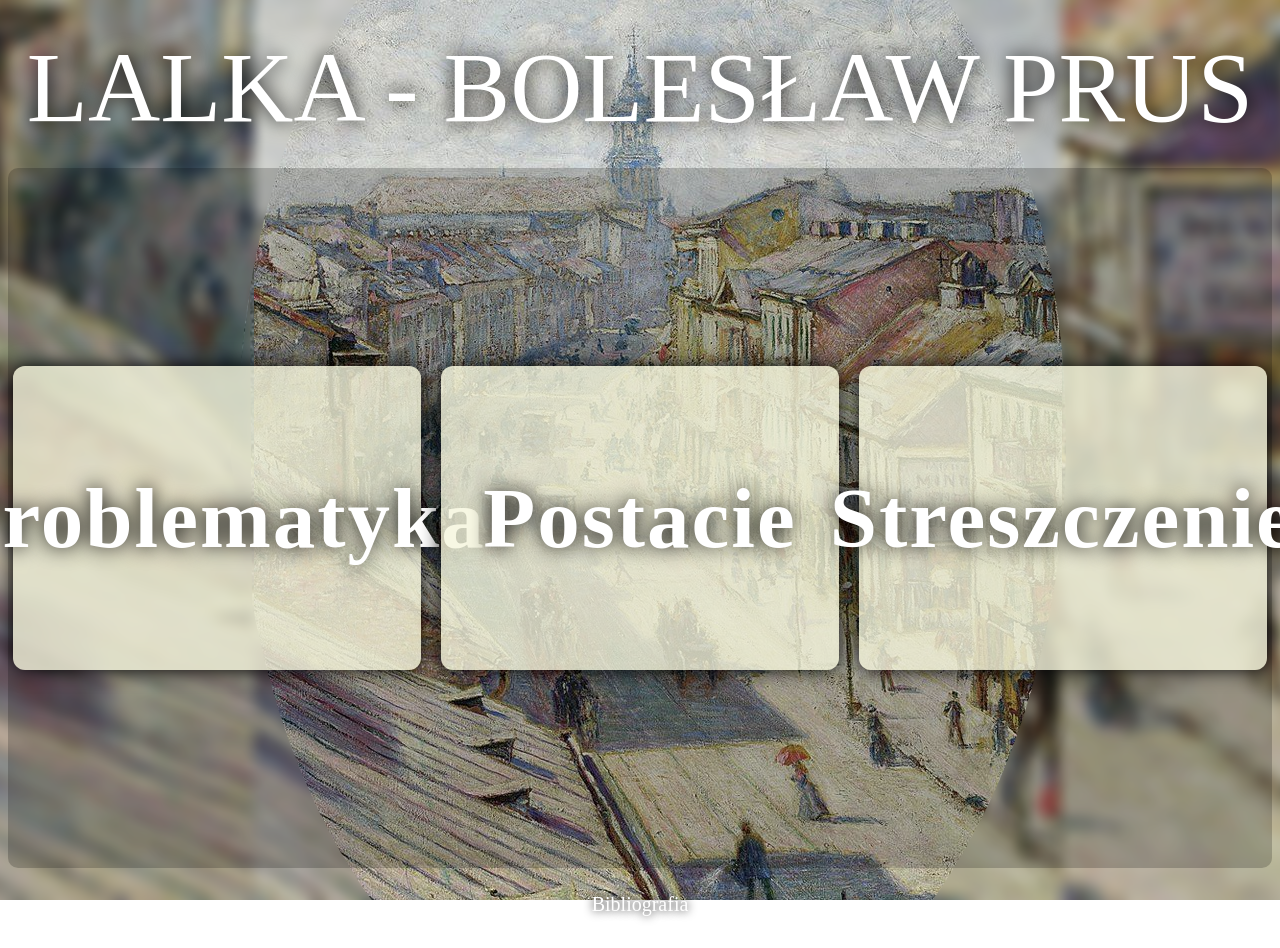
<file: index.html>
<!DOCTYPE html>
<html lang="pl">
<head>
    <meta charset="UTF-8">
    <meta name="viewport" content="width=device-width, initial-scale=1.0">
    <link rel="stylesheet" href="css/styl.css">
    <link rel="icon" type="image/png" href="images/kapusta.png">
    <title>Lalka - Bolesław Prus</title>
</head>
<body>
    
    <header> 
        <p>LALKA - BOLESŁAW PRUS</p>
    </header>

    <main>
        <a href="Problematyka.html" class="blok">
            <h1>Problematyka</h1>
        </a>

        <a href="postacie.html" class="blok">
            <h1>Postacie</h1>
        </a>

        <a href="streszczenie.html" class="blok">
            <h1>Streszczenie</h1>
        </a>

    </main>

    <footer>
         <a href="bibliografia.html">Bibliografia</a>
    </footer>
</body>
</html>
</file>
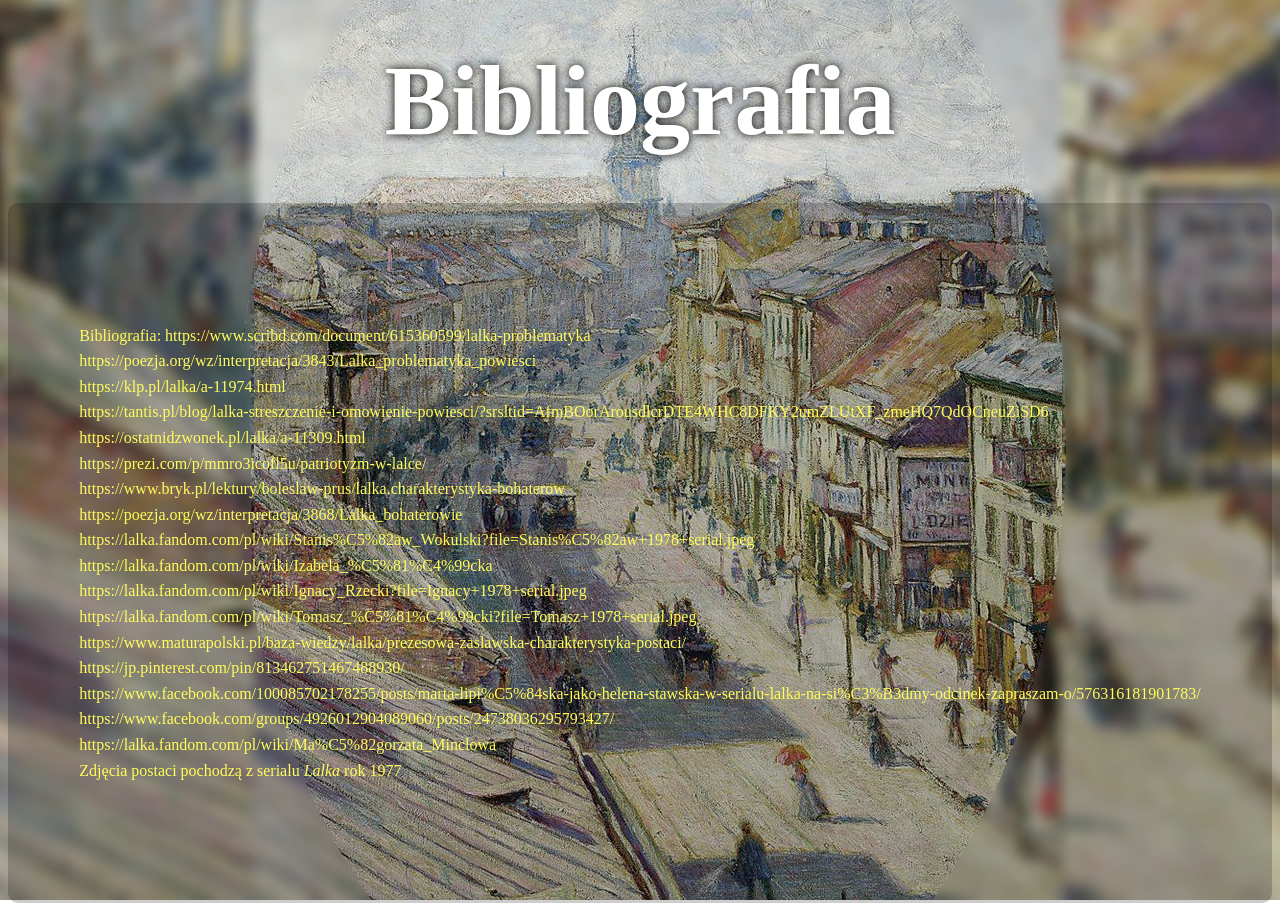
<file: bibliografia.html>
<!DOCTYPE html>
<html lang="pl">
<head>
    <meta charset="UTF-8">
    <meta name="viewport" content="width=device-width, initial-scale=1.0">
    <link rel="stylesheet" href="css/styl.css">
    <title>Bibliografia</title>
</head>
<body>
    
    <header> 
        <h1><a href="index.html">Bibliografia</a></h1>
    </header>

    <main>
        <p id="bbb">
            Bibliografia: https://www.scribd.com/document/615360599/lalka-problematyka <br> https://poezja.org/wz/interpretacja/3843/Lalka_problematyka_powiesci <br> 
            https://klp.pl/lalka/a-11974.html <br> 
            https://tantis.pl/blog/lalka-streszczenie-i-omowienie-powiesci/?srsltid=AfmBOorArousdlcrDTE4WHC8DFKY2umZLUtXF_zmeHQ7QdOCneuZiSD6 <br> 
            https://ostatnidzwonek.pl/lalka/a-11309.html <br> 
            https://prezi.com/p/mmro3icofl5u/patriotyzm-w-lalce/<br>

            https://www.bryk.pl/lektury/boleslaw-prus/lalka.charakterystyka-bohaterow<br>
            https://poezja.org/wz/interpretacja/3868/Lalka_bohaterowie<br>
            https://lalka.fandom.com/pl/wiki/Stanis%C5%82aw_Wokulski?file=Stanis%C5%82aw+1978+serial.jpeg<br>
            https://lalka.fandom.com/pl/wiki/Izabela_%C5%81%C4%99cka<br>
            https://lalka.fandom.com/pl/wiki/Ignacy_Rzecki?file=Ignacy+1978+serial.jpeg<br>
            https://lalka.fandom.com/pl/wiki/Tomasz_%C5%81%C4%99cki?file=Tomasz+1978+serial.jpeg<br>
            https://www.maturapolski.pl/baza-wiedzy/lalka/prezesowa-zaslawska-charakterystyka-postaci/<br>
            https://jp.pinterest.com/pin/813462751467488930/<br>
            https://www.facebook.com/100085702178255/posts/marta-lipi%C5%84ska-jako-helena-stawska-w-serialu-lalka-na-si%C3%B3dmy-odcinek-zapraszam-o/576316181901783/<br>
            https://www.facebook.com/groups/4926012904089060/posts/24738036295793427/<br>
            https://lalka.fandom.com/pl/wiki/Ma%C5%82gorzata_Minclowa<br>


            Zdjęcia postaci pochodzą z serialu <i>Lalka</i> rok 1977
</p>
</main>
     
</body>
</html>
</file>
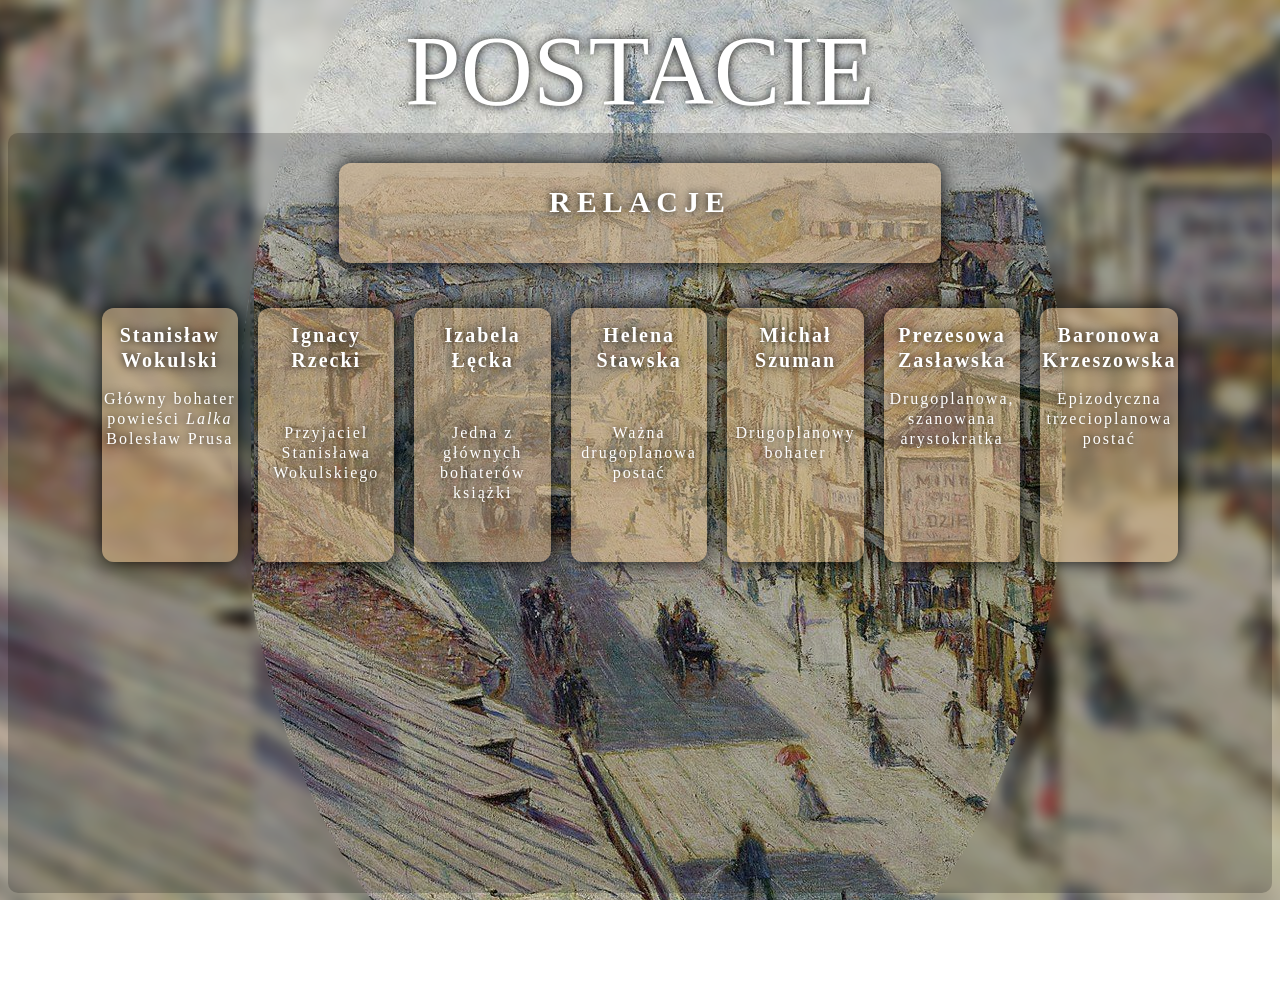
<file: postacie.html>
<!DOCTYPE html>
<html lang="pl">
<head>
    <link rel="stylesheet" href="css/style_postacie.css">
    <meta charset="UTF-8">
    <meta name="viewport" content="width=device-width, initial-scale=1.0">
    <title>Postacie</title>

    
</head>
<body>
    
    <header> 
        <p><a href="index.html">POSTACIE</a></p>
    </header>

    <main>




    <div id="relacje">
    <div class="normal_relacje">
        <h1>RELACJE</h1>
    </div>

    <div class="relacje_2">
        <img src="images/lalka-relacje.png">
    </div>
</div>



                                        <!-------------Wokulski------------------>
<div id="postacie">
    <div id="blok1">
        <div class="normal_SW">
            <h1>Stanisław Wokulski</h1>
            <p>Główny bohater powieści <i>Lalka</i> Bolesław Prusa</p>
        </div>

        <div class="blok2">
            <h1>Stanisław Wokulski</h1>
            <img src="images/wokulski.jpg">
            <p>Właściciel sklepu, który wraz z majątkiem odziedziczył po śmierci pierwszej żony, Małgorzaty. Brał udział w powstaniu styczniowym, przez co został zesłany na Syberię. Następnie, wzbogacił się na sprzedaży broni w Bułgarii oraz interesach w Paryżu.<br>
            &nbsp;&nbsp;Łączy w sobie cechy romantyka oraz pozytywisty. Idealizuje swoją ukochaną, jest ślepy na jej prawdziwe intencje. Gdy je odkrywa, chce zakończyć swoje życie. Jest to charakterystyczna cecha romantyzmu.<br>
            &nbsp;&nbsp;Pomimo tego, Wokulski jest bradzo pracowity. Jawnie utożsamia się z zwolennikami postępu, interesuje się wynalazkami oraz wspiera najnowsze odkrycia profesora Geista. 
            </p>
        </div>
    </div>

                                            <!-------------Rzecki------------------>
    <div id="blok1">
        <div class="normal_SW">
            <h1>Ignacy Rzecki</h1><br>
            <p> Przyjaciel Stanisława Wokulskiego</p>
        </div>

        <div class="blok2">
            <h1>Ignacy Rzecki</h1>
            <img src="images/rzecki.jpg" width="120px"><br>
            <p>Prowadzi pamiętnik, który poznwala nam poznać głównego bohatera z prespektywy bliskiej mu osoby.<br>
            &nbsp;&nbsp;Po śmierci swojego ojca, znajduje pracę w sklepie Mincla. Nie jest tam dobrze traktowany, jednak sklep staje się jego drugim domem, którego nie chce opuścić. Dba o niego, rzetelnie wykonuje pracę i ściśle prowadzi harmonogram; pokazuje to jego oddanie. Nawet po tym jak Wokulski sprzedaje sklep i Rzecki nie jest w nim mile widziany, kontynuuje tam pracę.<br>
            &nbsp;&nbsp;Na końcu dzieła, Rzecki zostaje nazwany ostatnim romantykiem. Fraza jest związana z oddaniem jakiego się dopuścił oraz silnymi emocjami, którymi darzył Stawską, jak i swojego przyjaciela, Wokulskiego.
            </p>
        </div>
    </div>

                                        <!-------------Łęcka------------------>
    <div id="blok1">
        <div class="normal_SW">
            <h1>Izabela Łęcka</h1><br>
            <p> Jedna z głównych bohaterów książki</p>
        </div>

        <div class="blok2">
            <h1>Izabela Łęcka</h1>
            <img src="images/izabela_lecka.jpg"><br>
            <p>Młoda arystokratka, której rodzina zaczęła zmagać się z długami i utratą majątku. Jest opisywana jako piękna kobieta z blond włosami oraz niebieskimi oczami. Natomiast doktor Szuman, z swojej perspektywy dodaje, że jest to kobieta bez duszy.<br>
            &nbsp;Początkowo Łęcka nie jest pozytywnie nastawiona w stronę Wokulskiego. Nie chce za niego wyjść, pomimo licznych prób przekonywania. Dopiero, kiedy dowiaduje się o majątu Wokulskiego, postanawia przyjąć zaręczyny. Mimo to zdradza go z Starskim.<br>
            &nbsp;&nbsp;Po śmierci ojca, jej adoratorzy tracą nią zainteresowanie. Przez sytuację majątkową zostaje zmuszona aby wstąpić do klasztoru.
            </p>
        </div>
    </div>

                                        <!-------------helena------------------>
    <div id="blok1">
        <div class="normal_SW">
            <h1>Helena Stawska</h1><br>
            <p>Ważna drugoplanowa postać</p>
        </div>

        <div class="blok2">
            <h1>Helena Stawska</h1>
            <img src="images/helena.jpg"><br>
            <p>Zamieszkuje w kamieniecy Łęckich, gdzie samotnie wychowuje córkę i opiekuje się swoją matką. Zarabia ucząc gry na fortepianie, harfie i angielskiego.<br>
            &nbsp;&nbsp;Po zaginięciu męża, otrzymuje pomoc od Wokulskiego. Przez to, zaczynają rozchodzić się plotki o ich związku. W takcie książki, Stawska zostaje oskarżona o kradzież lalki Krzeszowskiej. Ostatecznie, prawda wychodzi na jaw i Krzeszowska ją przeprasza. Kiedy dowiaduje się o śmierci mężą, przyjmuje oświadczyny Marczawskiego.<br>
            &nbsp;&nbsp;Przejawia cechy kojarzone z pozytywizmem. Jest pracowita i mimo ciężaru jaki na nią spadł, stara się zapewnić swojej córce jak najlepsze życie.
            </p>
        </div>
    </div>
                                        <!-------------Michał------------------>
    <div id="blok1">
        <div class="normal_SW">
            <h1>Michał Szuman</h1><br>
            <p> Drugoplanowy bohater</p>
        </div>

        <div class="blok2">
            <h1>Michał Szuman</h1>
            <img src="images/szuman.jpg"><br>
            <p>Jest medykiem pochodzenia żydowskiego. Przyjaźni się blisko z Wokulskim i to on uświadamia go o jego uczuciach do Izabeli Łęckiej. Mimo to, mówi mu o swoich przemyśleniach, jak tragcznie owa relacja może się skończyć.<br>
            &nbsp;&nbsp; Szuman jest także filozofem i myśłicielem, idealistą, który spędził wiele lat nad swoimi badaniami i dowiedzeniem się, jak najwięcej o ludziej naturze.
            </p>
        </div>
    </div>
                                        <!-------------prezesowa------------------>
    <div id="blok1">
        <div class="normal_SW">
            <h1>Prezesowa Zasławska</h1>
            <p>Drugoplanowa, szanowana arystokratka</p>
        </div>

        <div class="blok2">
            <h1>Prezesowa Zasławska</h1>
            <img src="images/prezesowa.jpg"><br>
            <p> Artystokratka w podeszłym wieku. W latach młodości pałała uczuciami do stryja Wokulskiego, jednak przez jego ubogi stan majątkowy, niegdy nie doszło do ślubu, ani nawet zaręczyn. <br>
            &nbsp;&nbsp;W porównaniu do innych arystokratów jest bardzo dobrotliwa w stronę swoich parobków. Nie ocenia ludzi pod względem majątku, wyglądu czy pochodzenia, a swój dobytek, zamiast przepisać na krewnych, w całości oddała potrzebującym i ubogim.</p>
        </div>
    </div>
                                        <!-------------baronowa----------------->
    <div id="blok1">
        <div class="normal_SW">
            <h1>Baronowa Krzeszowska</h1>
            <p>Epizodyczna trzecioplanowa postać</p>
        </div>

        <div class="blok2">
            <h1>Baronowa Krzeszowska</h1>
            <img src="images/baronowa.jpg"><br>
            <p> Pochodzi z bogatej rodziny mieszczańskiej. Mimo różnic klasowych wyszła za arystokratę, Barona Krzeszowskiego. Niestety, ich małżeństwo nie należy do najlepszych, głównie przez nałóg hazardowy Barona i jego zamiłowanie kobietami. Państwo Krzeszowscy mieli córkę, jednak ta umarła. Przez ciągle obecne poczucie nieszczęścia, Baronowa nie stroni od konfliktów. Jednym z nich był konflikt o lalkę, podczas którego oskarżyła Stawską o jej kradzież.</p>
        </div>
    </div>
</div>
    
    </main>
</body>
</html>
</file>
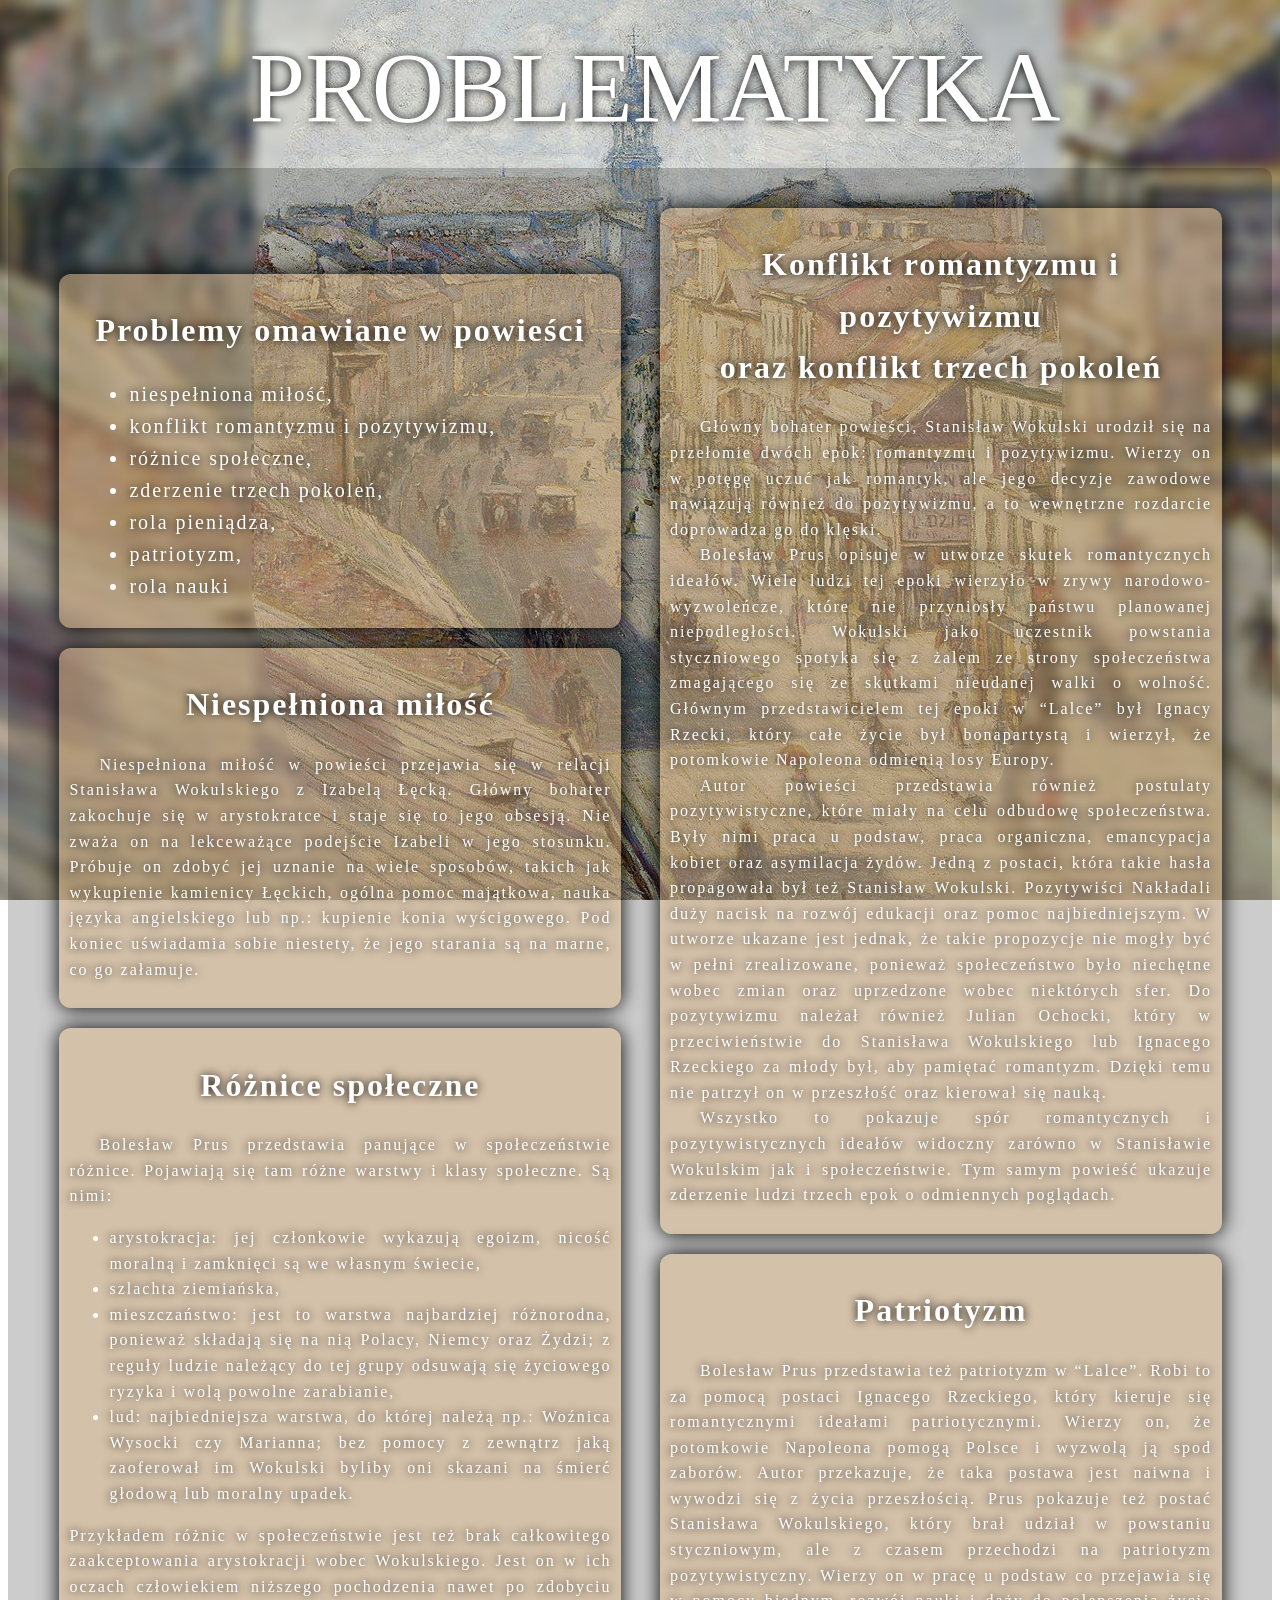
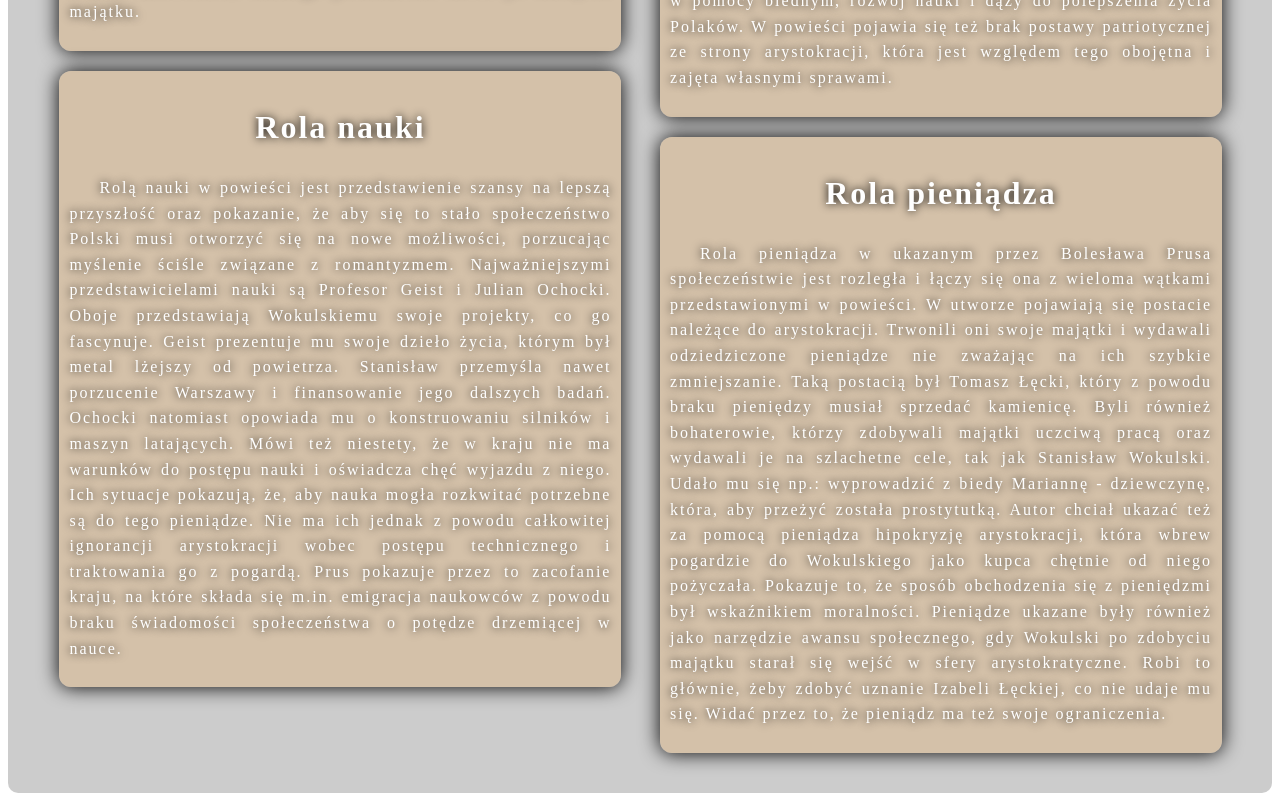
<file: Problematyka.html>
<!DOCTYPE html>
<html lang="pl">
<head>
    <meta charset="UTF-8">
    <meta name="viewport" content="width=device-width, initial-scale=1.0">
    <link rel="stylesheet" href="css/style_problem.css">
    <title>Problematyka</title>
</head>
<body>
    
    <header> 
        <p><a href="index.html">PROBLEMATYKA</a></p>
    </header>

    <main>

        <div class="lewa">
            <div class="lista">
                <h1>Problemy omawiane w powieści</h1>
                <ul>
                    <li>niespełniona miłość,</li>
                    <li>konflikt romantyzmu i pozytywizmu,</li>
                    <li>różnice społeczne,</li>
                    <li>zderzenie trzech pokoleń,</li>
                    <li>rola pieniądza,</li>
                    <li>patriotyzm,</li>
                    <li>rola nauki</li>
                </ul>
            </div>

            <div class="bloki">
                <h1>Niespełniona miłość</h1>
                <p>Niespełniona miłość w powieści przejawia się w relacji Stanisława Wokulskiego z Izabelą Łęcką. Główny bohater zakochuje się w arystokratce i staje się to jego obsesją. Nie zważa on na lekceważące podejście Izabeli w jego stosunku. Próbuje on zdobyć jej uznanie na wiele sposobów, takich jak wykupienie kamienicy Łęckich, ogólna pomoc majątkowa, nauka języka angielskiego lub np.: kupienie konia wyścigowego. Pod koniec uświadamia sobie niestety, że jego starania są na marne, co go załamuje. </p>
            </div>
            
            <div class="bloki">
                <h1>Różnice społeczne</h1>
                <p>Bolesław Prus przedstawia panujące w społeczeństwie różnice. Pojawiają się tam różne warstwy i klasy społeczne. Są nimi:
                <ul>
                    <li>arystokracja: jej członkowie wykazują egoizm, nicość moralną i zamknięci są we własnym świecie,</li>
                    <li>szlachta ziemiańska,</li>
                    <li>mieszczaństwo: jest to warstwa najbardziej różnorodna, ponieważ składają się na nią Polacy, Niemcy oraz Żydzi; z reguły ludzie należący do tej grupy odsuwają się życiowego ryzyka i wolą powolne zarabianie, </li>
                    <li>lud: najbiedniejsza warstwa, do której należą np.: Woźnica Wysocki czy Marianna; bez pomocy z zewnątrz jaką zaoferował im Wokulski byliby oni skazani na śmierć głodową lub moralny upadek.</li>
                </ul>
                Przykładem różnic w społeczeństwie jest też brak całkowitego zaakceptowania arystokracji wobec Wokulskiego. Jest on w ich oczach człowiekiem niższego pochodzenia nawet po zdobyciu majątku.</p>
            </div>
            
            <div class="bloki">
                <h1>Rola nauki</h1>
                <p>Rolą nauki w powieści jest przedstawienie szansy na lepszą przyszłość oraz pokazanie, że aby się to stało społeczeństwo Polski musi otworzyć się na nowe możliwości, porzucając myślenie ściśle związane z romantyzmem. Najważniejszymi przedstawicielami nauki są Profesor Geist i Julian Ochocki. Oboje przedstawiają Wokulskiemu swoje projekty, co go fascynuje. Geist prezentuje mu swoje dzieło życia, którym był metal lżejszy od powietrza. Stanisław przemyśla nawet porzucenie Warszawy i finansowanie jego dalszych badań. Ochocki natomiast opowiada mu o konstruowaniu silników i maszyn latających. Mówi też niestety, że w kraju nie ma warunków do postępu nauki i oświadcza chęć wyjazdu z niego. Ich sytuacje pokazują, że, aby nauka mogła rozkwitać potrzebne są do tego pieniądze. Nie ma ich jednak z powodu całkowitej ignorancji arystokracji wobec postępu technicznego i traktowania go z pogardą. Prus pokazuje przez to zacofanie kraju, na które składa się m.in. emigracja naukowców z powodu braku świadomości społeczeństwa o potędze drzemiącej w nauce.</p>
            </div>
        </div>

        <div class="lewa">
            <div class="bloki">
                <h1>Konflikt romantyzmu i pozytywizmu <br>oraz konflikt trzech pokoleń</h1>
                <p>Główny bohater powieści, Stanisław Wokulski urodził się na przełomie dwóch epok: romantyzmu i pozytywizmu. Wierzy on w potęgę uczuć jak romantyk, ale jego decyzje zawodowe nawiązują również do pozytywizmu, a to wewnętrzne rozdarcie doprowadza go do klęski.<br>
                <span>Bolesław Prus opisuje w utworze skutek romantycznych ideałów. Wiele ludzi tej epoki wierzyło w zrywy narodowo-wyzwoleńcze, które nie przyniosły państwu planowanej niepodległości. Wokulski jako uczestnik powstania styczniowego spotyka się z żalem ze strony społeczeństwa zmagającego się ze skutkami nieudanej walki o wolność. Głównym przedstawicielem tej epoki w “Lalce” był Ignacy Rzecki, który całe życie był bonapartystą i wierzył, że potomkowie Napoleona odmienią losy Europy. </span><br>
                <span>Autor powieści przedstawia również postulaty pozytywistyczne, które miały na celu odbudowę społeczeństwa. Były nimi praca u podstaw, praca organiczna, emancypacja kobiet oraz asymilacja żydów. Jedną z postaci, która takie hasła propagowała był też Stanisław Wokulski. Pozytywiści Nakładali duży nacisk na rozwój edukacji oraz pomoc najbiedniejszym. W utworze ukazane jest jednak, że takie propozycje nie mogły być w pełni zrealizowane, ponieważ społeczeństwo było niechętne wobec zmian oraz uprzedzone wobec niektórych sfer. Do pozytywizmu należał również Julian Ochocki, który w przeciwieństwie do Stanisława Wokulskiego lub Ignacego Rzeckiego za młody był, aby pamiętać romantyzm. Dzięki temu nie patrzył on w przeszłość oraz kierował się nauką. </span><br>
                <span>Wszystko to pokazuje spór romantycznych i pozytywistycznych ideałów widoczny zarówno w Stanisławie Wokulskim jak i społeczeństwie. Tym samym powieść ukazuje zderzenie ludzi trzech epok o odmiennych poglądach. </span></p>
            </div>

            <div class="bloki">
                <h1>Patriotyzm</h1>
                <p>Bolesław Prus przedstawia też patriotyzm w “Lalce”. Robi to za pomocą postaci Ignacego Rzeckiego, który kieruje się romantycznymi ideałami patriotycznymi. Wierzy on, że potomkowie Napoleona pomogą Polsce i wyzwolą ją spod zaborów. Autor przekazuje, że taka postawa jest naiwna i wywodzi się z życia przeszłością. Prus pokazuje też postać Stanisława Wokulskiego, który brał udział w powstaniu styczniowym, ale z czasem przechodzi na patriotyzm pozytywistyczny. Wierzy on w pracę u podstaw co przejawia się w pomocy biednym, rozwój nauki i dąży do polepszenia życia Polaków. W powieści pojawia się też brak postawy patriotycznej ze strony arystokracji, która jest względem tego obojętna i zajęta własnymi sprawami. </p>
            </div>

            <div class="bloki">
                <h1>Rola pieniądza</h1>
                <p>Rola pieniądza w ukazanym przez Bolesława Prusa społeczeństwie jest rozległa i łączy się ona z wieloma wątkami przedstawionymi w powieści. W utworze pojawiają się postacie należące do arystokracji. Trwonili oni swoje majątki i wydawali odziedziczone pieniądze nie zważając na ich szybkie zmniejszanie. Taką postacią był Tomasz Łęcki, który z powodu braku pieniędzy musiał sprzedać kamienicę. Byli również bohaterowie, którzy zdobywali majątki uczciwą pracą oraz wydawali je na szlachetne cele, tak jak Stanisław Wokulski. Udało mu się np.: wyprowadzić z biedy Mariannę - dziewczynę, która, aby przeżyć została prostytutką. Autor chciał ukazać też za pomocą pieniądza hipokryzję arystokracji, która wbrew pogardzie do Wokulskiego jako kupca chętnie od niego pożyczała. Pokazuje to, że sposób obchodzenia się z pieniędzmi był wskaźnikiem moralności. Pieniądze ukazane były również jako narzędzie awansu społecznego, gdy Wokulski po zdobyciu majątku starał się wejść w sfery arystokratyczne. Robi to głównie, żeby zdobyć uznanie Izabeli Łęckiej, co nie udaje mu się. Widać przez to, że pieniądz ma też swoje ograniczenia. </p>
            </div>
        </div>

    </main>

</body>
</html>
</file>
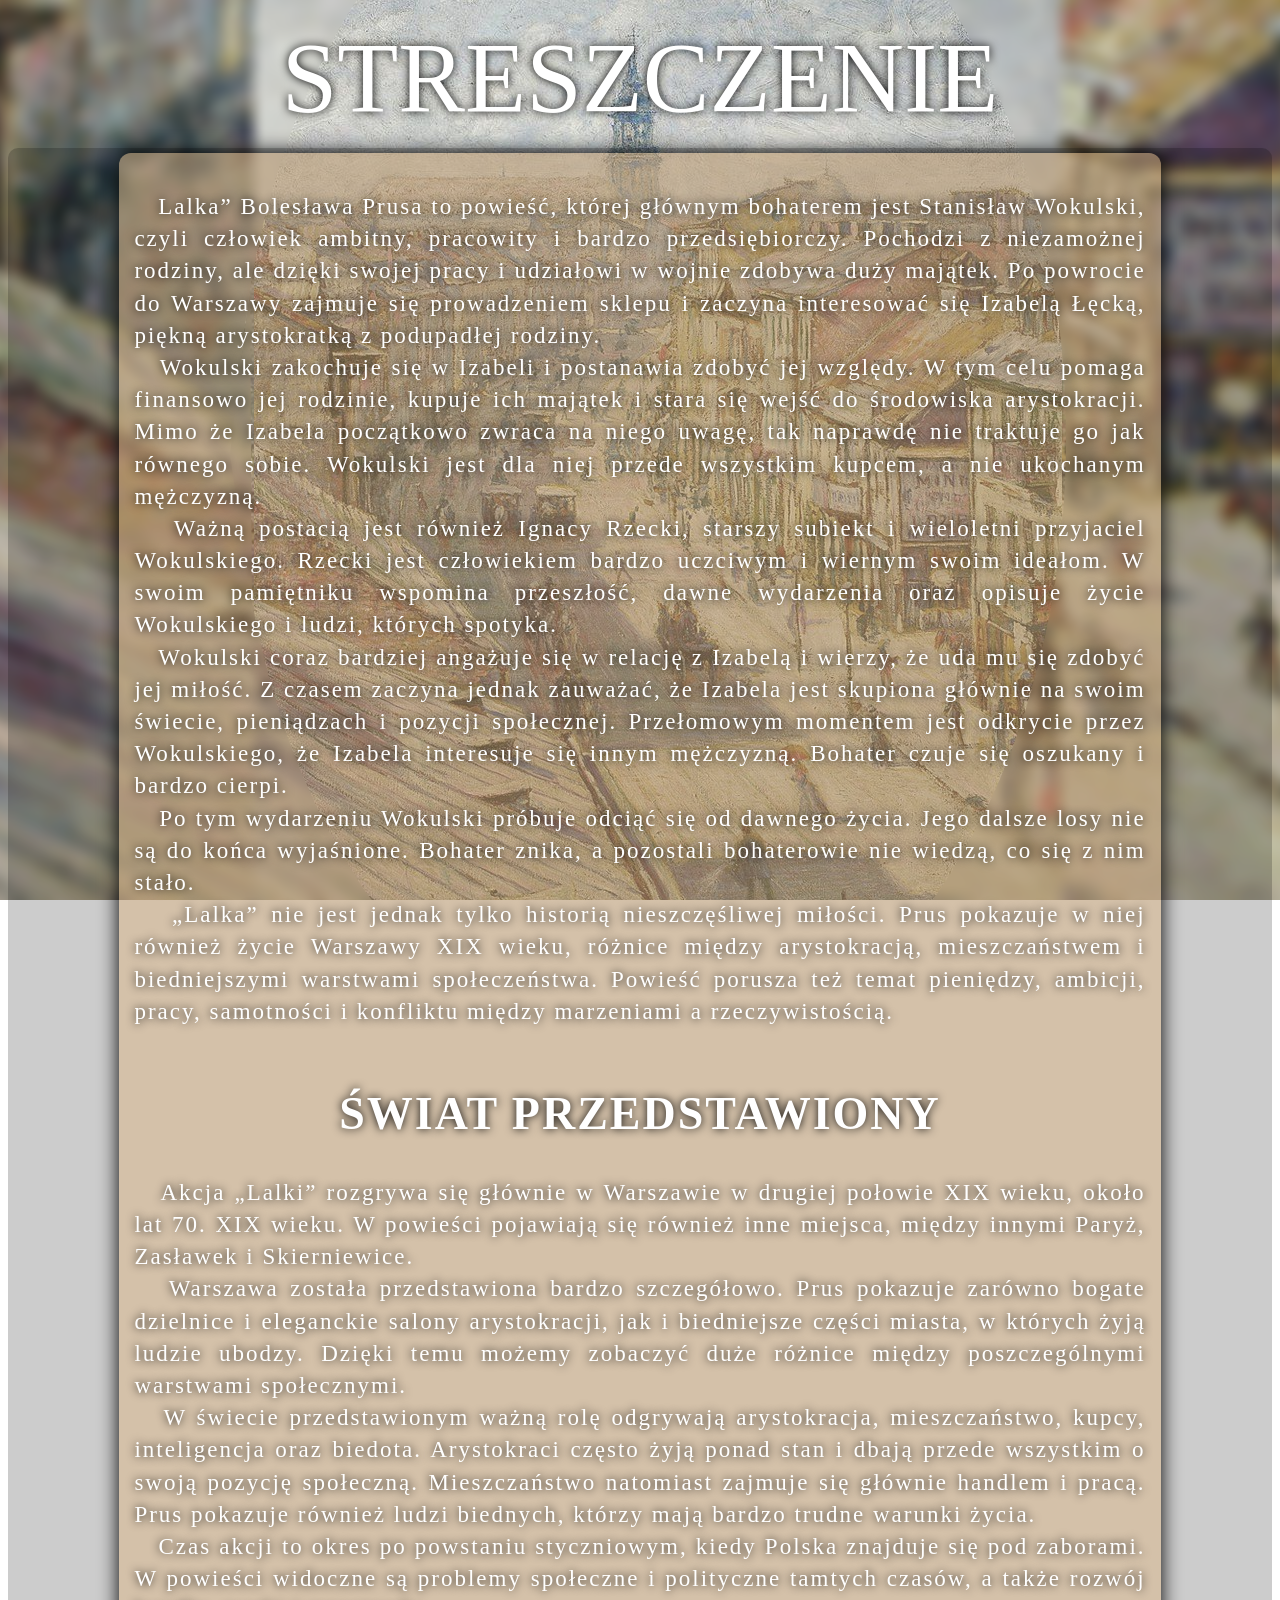
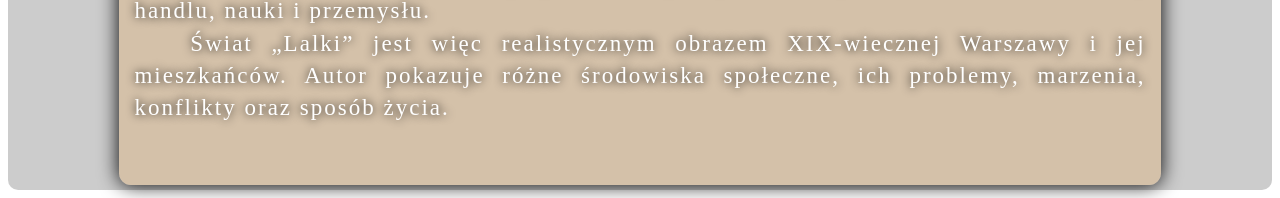
<file: streszczenie.html>
<!DOCTYPE html>
<html lang="pl">
<head>
    <meta charset="UTF-8">
    <meta name="viewport" content="width=device-width, initial-scale=1.0">
    <link rel="stylesheet" href="css/style_streszczenie.css">
    <title>Streszczenie</title>
</head>
<body>
    
    <header> 
        <p><a href="index.html">STRESZCZENIE</a></p>
    </header>

    <main>

        
            <div id="blok">

                <p>&nbsp; &nbsp;Lalka” Bolesława Prusa to powieść, której głównym bohaterem jest Stanisław Wokulski, czyli człowiek ambitny, pracowity i bardzo przedsiębiorczy. Pochodzi z niezamożnej rodziny, ale dzięki swojej pracy i udziałowi w wojnie zdobywa duży majątek. Po powrocie do Warszawy zajmuje się prowadzeniem sklepu i zaczyna interesować się Izabelą Łęcką, piękną arystokratką z podupadłej rodziny. <br>

                &nbsp; &nbsp;Wokulski zakochuje się w Izabeli i postanawia zdobyć jej względy. W tym celu pomaga finansowo jej rodzinie, kupuje ich majątek i stara się wejść do środowiska arystokracji. Mimo że Izabela początkowo zwraca na niego uwagę, tak naprawdę nie traktuje go jak równego sobie. Wokulski jest dla niej przede wszystkim kupcem, a nie ukochanym mężczyzną. <br>

                &nbsp; &nbsp;Ważną postacią jest również Ignacy Rzecki, starszy subiekt i wieloletni przyjaciel Wokulskiego. Rzecki jest człowiekiem bardzo uczciwym i wiernym swoim ideałom. W swoim pamiętniku wspomina przeszłość, dawne wydarzenia oraz opisuje życie Wokulskiego i ludzi, których spotyka. <br>

                &nbsp; &nbsp;Wokulski coraz bardziej angażuje się w relację z Izabelą i wierzy, że uda mu się zdobyć jej miłość. Z czasem zaczyna jednak zauważać, że Izabela jest skupiona głównie na swoim świecie, pieniądzach i pozycji społecznej. Przełomowym momentem jest odkrycie przez Wokulskiego, że Izabela interesuje się innym mężczyzną. Bohater czuje się oszukany i bardzo cierpi. <br>

                &nbsp; &nbsp;Po tym wydarzeniu Wokulski próbuje odciąć się od dawnego życia. Jego dalsze losy nie są do końca wyjaśnione. Bohater znika, a pozostali bohaterowie nie wiedzą, co się z nim stało. <br>

                &nbsp; &nbsp;„Lalka” nie jest jednak tylko historią nieszczęśliwej miłości. Prus pokazuje w niej również życie Warszawy XIX wieku, różnice między arystokracją, mieszczaństwem i biedniejszymi warstwami społeczeństwa. Powieść porusza też temat pieniędzy, ambicji, pracy, samotności i konfliktu między marzeniami a rzeczywistością.
            <br><h1>ŚWIAT PRZEDSTAWIONY</h1>
                &nbsp; &nbsp;Akcja „Lalki” rozgrywa się głównie w Warszawie w drugiej połowie XIX wieku, około lat 70. XIX wieku. W powieści pojawiają się również inne miejsca, między innymi Paryż, Zasławek i Skierniewice. <br>

                &nbsp; &nbsp;Warszawa została przedstawiona bardzo szczegółowo. Prus pokazuje zarówno bogate dzielnice i eleganckie salony arystokracji, jak i biedniejsze części miasta, w których żyją ludzie ubodzy. Dzięki temu możemy zobaczyć duże różnice między poszczególnymi warstwami społecznymi. <br>

                &nbsp; &nbsp;W świecie przedstawionym ważną rolę odgrywają arystokracja, mieszczaństwo, kupcy, inteligencja oraz biedota. Arystokraci często żyją ponad stan i dbają przede wszystkim o swoją pozycję społeczną. Mieszczaństwo natomiast zajmuje się głównie handlem i pracą. Prus pokazuje również ludzi biednych, którzy mają bardzo trudne warunki życia. <br>

                &nbsp; &nbsp;Czas akcji to okres po powstaniu styczniowym, kiedy Polska znajduje się pod zaborami. W powieści widoczne są problemy społeczne i polityczne tamtych czasów, a także rozwój handlu, nauki i przemysłu. <br>

                &nbsp; &nbsp;Świat „Lalki” jest więc realistycznym obrazem XIX-wiecznej Warszawy i jej mieszkańców. Autor pokazuje różne środowiska społeczne, ich problemy, marzenia, konflikty oraz sposób życia.</p>
    </div>
        

    </main>

</body>
</html>
</file>
<file: css/styl.css>
body{
    background-image: url('../images/tlo3.png');
    background-size: cover;
    background-attachment: fixed;
    background-repeat: no-repeat;
    background-position: center;
    font-family: serif;
    text-align: center;
    color: white;
    line-height: 1.6;
}

main {
    background-color: rgba(0, 0, 0, 0.2);
    display: flex;
    justify-content: center;
    align-items: center;
    gap: 10px;
    height: 700px;
    border-radius: 10px;
}

header p{
    font-size: 100px;
    margin: auto;
    color: white;
    font-family: serif;
    text-align: center;
    text-shadow: 0 0 20px rgb(0, 0, 0);
}

.blok{
    background-color: rgba(245, 245, 220, 0.8);
    width: 32%;
    height: 300px;
    position: relative;
    text-align: center;
    border-radius: 12px;
    margin: 5px;
    padding: 2px;
    display: flex;
    justify-content: center;
    align-items: center;
    box-shadow: 0 0 20px rgb(0, 0, 0);
    transition: all 1s ease;
}

.blok h1{
    font-size: 85px;
    background-color: transparent;
    text-shadow: 0 0 20px rgb(0, 0, 0);
    letter-spacing: 2px;
}
p{
    text-align: justify;
    background-color: transparent;
    color: black;
}
footer{
    text-align: center;
    padding: 20px;
    font-size: 15px;
    color: black;
}

.blok:hover{
    transform: scale(1.05);
}

a{
    color: white;
    text-shadow: 0 0 10px rgb(0, 0, 0);
    text-decoration: none;
    font-size: 20px;
}
h1 a{
    font-size: 100px;
}
#bbb{
    color: rgb(255, 252, 92);
}
</file>
<file: css/style_postacie.css>
body{
    background-image: url('../images/tlo3.png');
    background-size: cover;
    background-attachment: fixed;
    background-repeat: no-repeat;
    background-position: center;
    font-family: serif;
    text-align: center;
    color: white;
    line-height: 1.25;
}

main {
    background-color: rgba(0, 0, 0, 0.2);
    display: flex;
    flex-wrap: wrap;
    justify-content: center;
    align-content: flex-start;
    gap: 10px;
    min-height: 700px;
    border-radius: 10px;
    letter-spacing: 2px;
    text-shadow: 0 0 10px black;
    padding: 30px;
}

header p{
    font-size: 100px;
    margin: auto;
    color: white;
    text-align: center;
    text-shadow: 0 0 20px rgb(0, 0, 0);
}
main img{
    width: 90px;
}
#blok1 {
    background-color: rgba(222, 184, 135, 0.5);
    height: 250px;
    border-radius: 12px;
    margin: 5px;
    padding: 2px;
    box-shadow: 0 0 20px black;
    position: relative;
    flex: 0 0 11%;
    transition: all 0.5s ease;
}
#blok1 h1{
    font-size: 20px;
}

.blok2 {
    opacity: 0;
    position: absolute;
    inset: 0;
    pointer-events: none;
    transition: opacity 0.5s ease;
    font-size: 10px;
    padding: 3px;
}

.blok2 p{
text-align: justify;
}

#blok1:hover {
    transform: scale(1.9);
    height: 525px;
    background-color: rgb(222, 184, 135);
    z-index: 999;
}

#blok1:hover .normal_SW {
    opacity: 0;
}

#blok1:hover .blok2 {
    opacity: 1;
}

a{
    color: white;
    text-shadow: 0 0 10px rgb(0, 0, 0);
    text-decoration: none;
}

#relacje {
    flex: 0 0 50%;
    order: -1;
    height: 100px;
    margin: 0 0 30px;
    background-color: rgba(222, 184, 135, 0.5);
    border-radius: 12px;
    box-shadow: 0 0 20px black;
    position: relative;
    box-sizing: border-box;
    transition: all 0.5s ease;
}

#relacje h1 {
    font-size: 30px;
    letter-spacing: 6px;
}

.normal_relacje {
    opacity: 1;
    transition: opacity 0.5s ease;
}

.relacje_2 {
    opacity: 0;
    position: absolute;
    inset: 0;
    display: flex;
    justify-content: center;
    align-items: center;
    pointer-events: none;
    transition: opacity 0.5s ease;
}

.relacje_2 img {
    width: min(90%, 800px);
    max-height: 550px;
    object-fit: contain;
    filter: drop-shadow(0 5px 10px black);
}

#relacje:hover {
    flex: 0 0 50%;
    height: 600px;
    transform: scale(1.02);
    background: rgba(222, 184, 135, 0.95);
    box-shadow: 0 15px 50px black;
    z-index: 999;
}

#relacje:hover .normal_relacje {
    opacity: 0;
}

#relacje:hover .relacje_2 {
    opacity: 1;
}

#postacie {
    width: 100%;

    display: flex;
    flex-wrap: wrap;

    justify-content: center;
    gap: 10px;
}
</file>
<file: css/style_problem.css>
body{
    background-image: url('../images/tlo3.png');
    background-size: cover;
    background-attachment: fixed;
    background-repeat: no-repeat;
    background-position: center;
    font-family: serif;
    text-align: center;
    color: white;
    line-height: 1.6;
}

h1{
    text-align: center;
}
p span{
    display: inline-block;
    text-indent: 30px;
}
p{
    text-indent: 30px;
}

main {
    background-color: rgba(0, 0, 0, 0.2);
    display: flex;
    justify-content: center;
    align-items: center;
    gap: 10px;
    min-height: auto;
    padding: 25px;
    border-radius: 10px;
    letter-spacing: 2px;
    text-shadow: 0 0 10px black;
}

header p{
    font-size: 100px;
    margin: auto;
    color: white;
    text-align: center;
    text-shadow: 0 0 20px rgb(0, 0, 0);
}

.lewa {
    width: 47%;
    height: auto;
    margin: 10px;
    display: flex;
    flex-direction: column;
    gap: 10px;
}

.bloki, .lista{
    background-color: rgba(222, 184, 135, 0.5);
    width: 95%;
    height: auto;
    border-radius: 12px;
    margin: 5px;
    padding: 10px;
    box-shadow: 0 0 20px rgb(0, 0, 0);
    position: relative;
    text-align: justify;
    flex: 0 0 47%;
}
.lista ul li{
    text-align: left;
    font-size: 20px;
    margin-left: 20px;
}
a{
    color: white;
    text-shadow: 0 0 10px rgb(0, 0, 0);
    text-decoration: none;
}
</file>
<file: css/style_streszczenie.css>
body{
    background-image: url('../images/tlo3.png');
    background-size: cover;
    background-attachment: fixed;
    background-repeat: no-repeat;
    background-position: center;
    font-family: serif;
    text-align: center;
    color: white;
    line-height: 1.4;
}

main {
    background-color: rgba(0, 0, 0, 0.2);
    display: flex;
    justify-content: center;
    align-items: center;
    gap: 10px;
    height: auto;
    border-radius: 10px;
    letter-spacing: 2px;
    text-shadow: 0 0 10px black;
}

header p{
    font-size: 100px;
    margin: auto;
    color: white;
    text-align: center;
    text-shadow: 0 0 20px rgb(0, 0, 0);
}
 h1{
    text-align: center;
 }

#blok{
    background-color: rgba(222, 184, 135, 0.5);
    width: calc(50% - 15px);
    height: auto;
    border-radius: 12px;
    margin: 5px;
    justify-content: center;
    box-shadow: 0 0 20px rgb(0, 0, 0);
    display: flex;
    flex-direction: column;
    position: relative;
    flex: 0 0 80%;
    padding: 15px;
    font-size: 23px ;
    text-align: justify;
}
p{
    text-align: justify;
}
a{
    color: white;
    text-shadow: 0 0 10px rgb(0, 0, 0);
    text-decoration: none;
}
</file>
